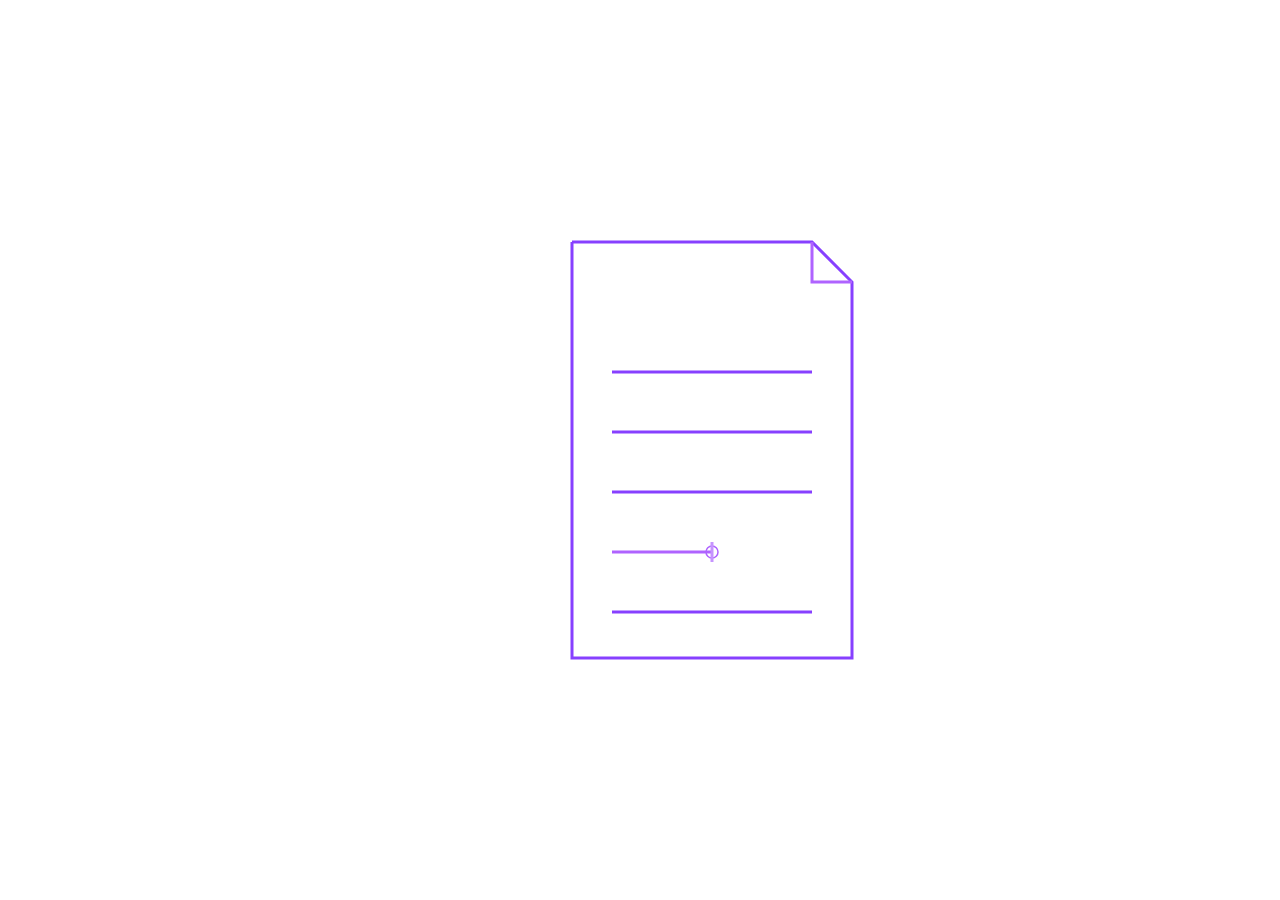
<file: src/imports/01_File.html>
<!DOCTYPE html>
<html lang="en">
<head>
<meta charset="UTF-8"/>
<title>Saratoga – Filling Icon Animated</title>
<script src="https://mcp.figma.com/mcp/html-to-design/capture.js" async></script>
<style>
  *{box-sizing:border-box;margin:0;padding:0;}
  html,body{
    width:1440px; height:900px;
    background:transparent;
    display:flex; align-items:center; justify-content:center;
    overflow:hidden;
  }

  /*
    LOOP — 7s total cycle
    0–5%    invisible reset
    5–17%   staggered entry (doc draws in, then lines type in)
    17–78%  hold (cursor blinks)
    78–95%  fade out
    95–100% invisible reset
  */

  @keyframes reveal{
    0%  {opacity:0;} 5%  {opacity:0;}
    17% {opacity:1;} 78% {opacity:1;}
    95% {opacity:0;} 100%{opacity:0;}
  }

  /* document outline draw-in: perimeter ≈ 1440 */
  @keyframes docDraw{
    0%  {opacity:0; stroke-dashoffset:1445;}
    5%  {opacity:0; stroke-dashoffset:1445;}
    17% {opacity:1; stroke-dashoffset:0;}
    78% {opacity:1; stroke-dashoffset:0;}
    95% {opacity:0; stroke-dashoffset:0;}
    100%{opacity:0; stroke-dashoffset:1445;}
  }

  /* fold draw-in: length ≈ 95 */
  @keyframes foldDraw{
    0%  {opacity:0; stroke-dashoffset:100;}
    5%  {opacity:0; stroke-dashoffset:100;}
    17% {opacity:1; stroke-dashoffset:0;}
    78% {opacity:1; stroke-dashoffset:0;}
    95% {opacity:0; stroke-dashoffset:0;}
    100%{opacity:0; stroke-dashoffset:100;}
  }

  /* full line draw-in: length = 200 */
  @keyframes lineDraw{
    0%  {opacity:0; stroke-dashoffset:205;}
    5%  {opacity:0; stroke-dashoffset:205;}
    17% {opacity:1; stroke-dashoffset:0;}
    78% {opacity:1; stroke-dashoffset:0;}
    95% {opacity:0; stroke-dashoffset:0;}
    100%{opacity:0; stroke-dashoffset:205;}
  }

  /* partial line draw-in: length = 100 */
  @keyframes partialDraw{
    0%  {opacity:0; stroke-dashoffset:105;}
    5%  {opacity:0; stroke-dashoffset:105;}
    17% {opacity:1; stroke-dashoffset:0;}
    78% {opacity:1; stroke-dashoffset:0;}
    95% {opacity:0; stroke-dashoffset:0;}
    100%{opacity:0; stroke-dashoffset:105;}
  }

  /* cursor blink — same dotBlink feel as reference */
  @keyframes cursorBlink{
    0%,100%{opacity:1;   transform:scaleY(1);}
    50%    {opacity:.12; transform:scaleY(.2);}
  }

  /* cursor ripple — radiates from cursor tip during hold */
  @keyframes ripple{
    0%  {transform:scale(1);   opacity:.6;}
    100%{transform:scale(3.4); opacity:0;}
  }

  /* doc glow during hold */
  @keyframes docGlow{
    0%  {stroke-opacity:1;}  20%{stroke-opacity:.8;}
    47% {stroke-opacity:.97;} 61%{stroke-opacity:.78;}
    80% {stroke-opacity:.9;} 100%{stroke-opacity:1;}
  }

  /* ── assignments ── */

  .doc-outline{
    stroke-dasharray:1445;
    animation: docDraw 7s linear 0s infinite, docGlow 4s ease-in-out 2.5s infinite;
  }
  .fold{
    stroke-dasharray:100;
    animation: foldDraw 7s linear 0.18s infinite;
  }

  .line-1{ stroke-dasharray:205; animation: lineDraw 7s linear 0.42s infinite; }
  .line-2{ stroke-dasharray:205; animation: lineDraw 7s linear 0.62s infinite; }
  .line-3{ stroke-dasharray:205; animation: lineDraw 7s linear 0.82s infinite; }

  .partial{
    stroke-dasharray:105;
    animation: partialDraw 7s linear 1.02s infinite;
  }
  .line-4{ stroke-dasharray:205; animation: lineDraw 7s linear 1.22s infinite; }

  /* cursor: appears then blinks */
  .g-cursor { animation: reveal 7s linear 1.42s infinite; }
  .cursor{
    transform-box:fill-box; transform-origin:center;
    animation: cursorBlink 0.7s ease-in-out 2.2s infinite;
  }

  /* ripple at cursor tip */
  .rip{
    transform-box:fill-box; transform-origin:center;
    animation: reveal 7s linear 1.42s infinite, ripple 2.2s ease-out 2.4s infinite;
  }
</style>
</head>
<body>
<!--
  Geometry (viewBox 0 0 380 460), matching icon proportions:
  Document : M42,22 L282,22 L322,62 L322,438 L42,438 Z  (perimeter≈1440)
  Fold     : M282,22 L282,62 L322,62                     (~95px)
  Lines 1–3: x1=82 x2=282  y=152, 212, 272              (200px each)
  Partial  : x1=82 x2=182  y=332                         (100px)
  Cursor   : x1=x2=182     y1=322 y2=342                 (20px)
  Line 4   : x1=82 x2=282  y=392  (equidistant, same stroke)
-->
<svg width="380" height="460" viewBox="0 0 380 460" fill="none">

  <!-- dim reference shapes (always on, spatial anchors) -->
  <path d="M42,22 L282,22 L322,62 L322,438 L42,438 Z"
        stroke="#8740FF" stroke-width=".6" stroke-opacity=".15" fill="none"/>
  <line x1="82" y1="152" x2="282" y2="152" stroke="#8740FF" stroke-width=".6" stroke-opacity=".15"/>
  <line x1="82" y1="212" x2="282" y2="212" stroke="#8740FF" stroke-width=".6" stroke-opacity=".15"/>
  <line x1="82" y1="272" x2="282" y2="272" stroke="#8740FF" stroke-width=".6" stroke-opacity=".15"/>
  <line x1="82" y1="332" x2="182" y2="332" stroke="#8740FF" stroke-width=".6" stroke-opacity=".15"/>
  <line x1="82" y1="392" x2="282" y2="392" stroke="#8740FF" stroke-width=".6" stroke-opacity=".15"/>

  <!-- document outline draws in -->
  <path class="doc-outline"
        d="M42,22 L282,22 L322,62 L322,438 L42,438 Z"
        stroke="#8740FF" stroke-width="3" fill="none"/>

  <!-- fold corner -->
  <path class="fold"
        d="M282,22 L282,62 L322,62"
        stroke="#AF63FF" stroke-width="3" fill="none"/>

  <!-- filled lines type in, staggered -->
  <line class="line-1" x1="82" y1="152" x2="282" y2="152"
        stroke="#8740FF" stroke-width="3"/>
  <line class="line-2" x1="82" y1="212" x2="282" y2="212"
        stroke="#8740FF" stroke-width="3"/>
  <line class="line-3" x1="82" y1="272" x2="282" y2="272"
        stroke="#8740FF" stroke-width="3"/>

  <!-- partial line being typed -->
  <line class="partial" x1="82" y1="332" x2="182" y2="332"
        stroke="#AF63FF" stroke-width="3"/>

  <!-- cursor + ripple at tip -->
  <g class="g-cursor">
    <circle class="rip" cx="182" cy="332" r="6"
            stroke="#AF63FF" stroke-width="1.5" fill="none"/>
    <line class="cursor" x1="182" y1="322" x2="182" y2="342"
          stroke="#C694FE" stroke-width="3"/>
  </g>

  <!-- bottom line — equidistant, same stroke -->
  <line class="line-4" x1="82" y1="392" x2="282" y2="392"
        stroke="#8740FF" stroke-width="3"/>

</svg>
</body>
</html>
</file>
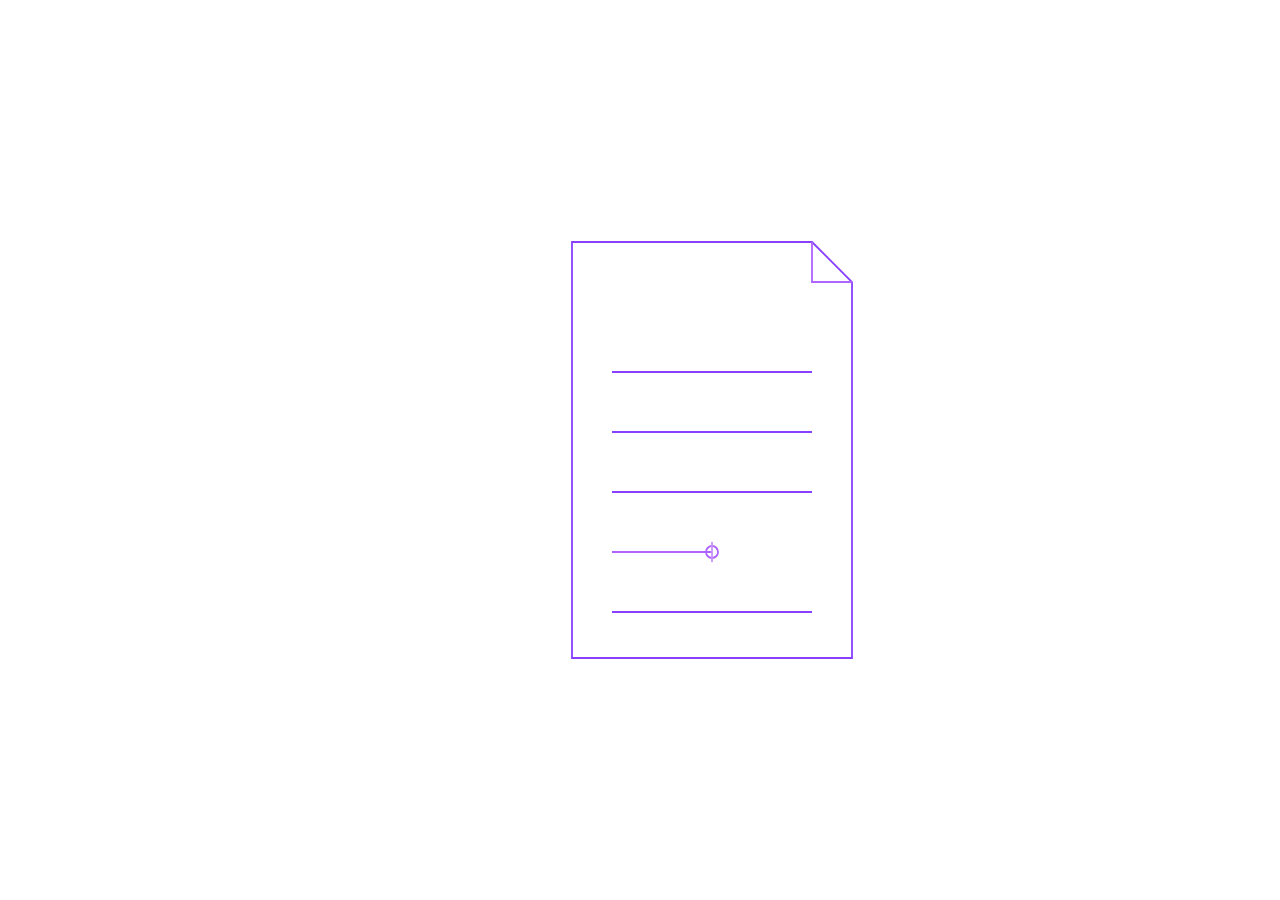
<file: src/imports/01_File_V2.html>
<!DOCTYPE html>
<html lang="en">
<head>
<meta charset="UTF-8"/>
<title>Saratoga – Filling Icon Animated</title>
<script src="https://mcp.figma.com/mcp/html-to-design/capture.js" async></script>
<style>
  *{box-sizing:border-box;margin:0;padding:0;}
  html,body{
    width:1440px; height:900px;
    background:transparent;
    display:flex; align-items:center; justify-content:center;
    overflow:hidden;
  }

  /*
    LOOP — 7s total cycle
    0–5%    invisible reset
    5–17%   staggered entry (doc draws in, then lines type in)
    17–78%  hold (cursor blinks)
    78–95%  fade out
    95–100% invisible reset
  */

  @keyframes reveal{
    0%  {opacity:0;} 5%  {opacity:0;}
    17% {opacity:1;} 78% {opacity:1;}
    95% {opacity:0;} 100%{opacity:0;}
  }

  /*
    Document outline: path starts at mid-bottom (182,438) so ALL corners
    (TL, fold, TR, BR, BL) are interior miter joins — never open.
    Perimeter ≈ 1369, +6 overshoot = 1375
  */
  @keyframes docDraw{
    0%  {opacity:0; stroke-dashoffset:1375;}
    5%  {opacity:0; stroke-dashoffset:1375;}
    17% {opacity:1; stroke-dashoffset:0;}
    78% {opacity:1; stroke-dashoffset:0;}
    95% {opacity:0; stroke-dashoffset:0;}
    100%{opacity:0; stroke-dashoffset:1375;}
  }

  /* fold draw-in: length ≈ 97 */
  @keyframes foldDraw{
    0%  {opacity:0; stroke-dashoffset:100;}
    5%  {opacity:0; stroke-dashoffset:100;}
    17% {opacity:1; stroke-dashoffset:0;}
    78% {opacity:1; stroke-dashoffset:0;}
    95% {opacity:0; stroke-dashoffset:0;}
    100%{opacity:0; stroke-dashoffset:100;}
  }

  /* full line draw-in: length = 200 */
  @keyframes lineDraw{
    0%  {opacity:0; stroke-dashoffset:205;}
    5%  {opacity:0; stroke-dashoffset:205;}
    17% {opacity:1; stroke-dashoffset:0;}
    78% {opacity:1; stroke-dashoffset:0;}
    95% {opacity:0; stroke-dashoffset:0;}
    100%{opacity:0; stroke-dashoffset:205;}
  }

  /* partial line draw-in: length = 100 */
  @keyframes partialDraw{
    0%  {opacity:0; stroke-dashoffset:105;}
    5%  {opacity:0; stroke-dashoffset:105;}
    17% {opacity:1; stroke-dashoffset:0;}
    78% {opacity:1; stroke-dashoffset:0;}
    95% {opacity:0; stroke-dashoffset:0;}
    100%{opacity:0; stroke-dashoffset:105;}
  }

  /* cursor blink */
  @keyframes cursorBlink{
    0%,100%{opacity:1;   transform:scaleY(1);}
    50%    {opacity:.12; transform:scaleY(.2);}
  }

  /* cursor ripple */
  @keyframes ripple{
    0%  {transform:scale(1);   opacity:.6;}
    100%{transform:scale(3.4); opacity:0;}
  }

  /* doc glow during hold */
  @keyframes docGlow{
    0%  {stroke-opacity:1;}  20%{stroke-opacity:.8;}
    47% {stroke-opacity:.97;} 61%{stroke-opacity:.78;}
    80% {stroke-opacity:.9;} 100%{stroke-opacity:1;}
  }

  /* ── assignments ── */

  .doc-outline{
    stroke-dasharray:1375;
    animation: docDraw 7s linear 0s infinite, docGlow 4s ease-in-out 2.5s infinite;
  }
  .fold{
    stroke-dasharray:100;
    animation: foldDraw 7s linear 0.18s infinite;
  }

  .line-1{ stroke-dasharray:205; animation: lineDraw 7s linear 0.42s infinite; }
  .line-2{ stroke-dasharray:205; animation: lineDraw 7s linear 0.62s infinite; }
  .line-3{ stroke-dasharray:205; animation: lineDraw 7s linear 0.82s infinite; }

  .partial{
    stroke-dasharray:105;
    animation: partialDraw 7s linear 1.02s infinite;
  }
  .line-4{ stroke-dasharray:205; animation: lineDraw 7s linear 1.22s infinite; }

  /* cursor: appears then blinks */
  .g-cursor { animation: reveal 7s linear 1.42s infinite; }
  .cursor{
    transform-box:fill-box; transform-origin:center;
    animation: cursorBlink 0.7s ease-in-out 2.2s infinite;
  }

  /* ripple at cursor tip */
  .rip{
    transform-box:fill-box; transform-origin:center;
    animation: reveal 7s linear 1.42s infinite, ripple 2.2s ease-out 2.4s infinite;
  }
</style>
</head>
<body>
<!--
  Geometry (viewBox 0 0 380 460):
  Document : starts at mid-bottom (182,438), goes left→up→across top→fold→down→back
             M182,438 L42,438 L42,22 L282,22 L322,62 L322,438 Z  (perimeter≈1369)
  Fold     : M282,22 L282,62 L322,62
  Lines 1–3: x1=82 x2=282  y=152, 212, 272
  Partial  : x1=82 x2=182  y=332
  Cursor   : x=182, y1=322 y2=342
  Line 4   : x1=82 x2=282  y=392
-->
<svg width="380" height="460" viewBox="0 0 380 460" fill="none">

  <!-- dim reference shapes (always on, spatial anchors) -->
  <path d="M42,22 L282,22 L322,62 L322,438 L42,438 Z"
        stroke="#8740FF" stroke-width=".6" stroke-opacity=".15" fill="none"/>
  <line x1="82" y1="152" x2="282" y2="152" stroke="#8740FF" stroke-width=".6" stroke-opacity=".15"/>
  <line x1="82" y1="212" x2="282" y2="212" stroke="#8740FF" stroke-width=".6" stroke-opacity=".15"/>
  <line x1="82" y1="272" x2="282" y2="272" stroke="#8740FF" stroke-width=".6" stroke-opacity=".15"/>
  <line x1="82" y1="332" x2="182" y2="332" stroke="#8740FF" stroke-width=".6" stroke-opacity=".15"/>
  <line x1="82" y1="392" x2="282" y2="392" stroke="#8740FF" stroke-width=".6" stroke-opacity=".15"/>

  <!-- document outline: starts mid-bottom so all corners are interior -->
  <path class="doc-outline"
        d="M182,438 L42,438 L42,22 L282,22 L322,62 L322,438 Z"
        stroke="#8740FF" stroke-width="1.8" fill="none"/>

  <!-- fold corner -->
  <path class="fold"
        d="M282,22 L282,62 L322,62"
        stroke="#AF63FF" stroke-width="1.8" fill="none"/>

  <!-- filled lines type in, staggered -->
  <line class="line-1" x1="82" y1="152" x2="282" y2="152"
        stroke="#8740FF" stroke-width="1.8"/>
  <line class="line-2" x1="82" y1="212" x2="282" y2="212"
        stroke="#8740FF" stroke-width="1.8"/>
  <line class="line-3" x1="82" y1="272" x2="282" y2="272"
        stroke="#8740FF" stroke-width="1.8"/>

  <!-- partial line being typed -->
  <line class="partial" x1="82" y1="332" x2="182" y2="332"
        stroke="#AF63FF" stroke-width="1.8"/>

  <!-- cursor + ripple at tip -->
  <g class="g-cursor">
    <circle class="rip" cx="182" cy="332" r="6"
            stroke="#AF63FF" stroke-width="1.8" fill="none"/>
    <line class="cursor" x1="182" y1="322" x2="182" y2="342"
          stroke="#C694FE" stroke-width="1.8"/>
  </g>

  <!-- bottom line — equidistant, same stroke -->
  <line class="line-4" x1="82" y1="392" x2="282" y2="392"
        stroke="#8740FF" stroke-width="1.8"/>

</svg>
</body>
</html>
</file>
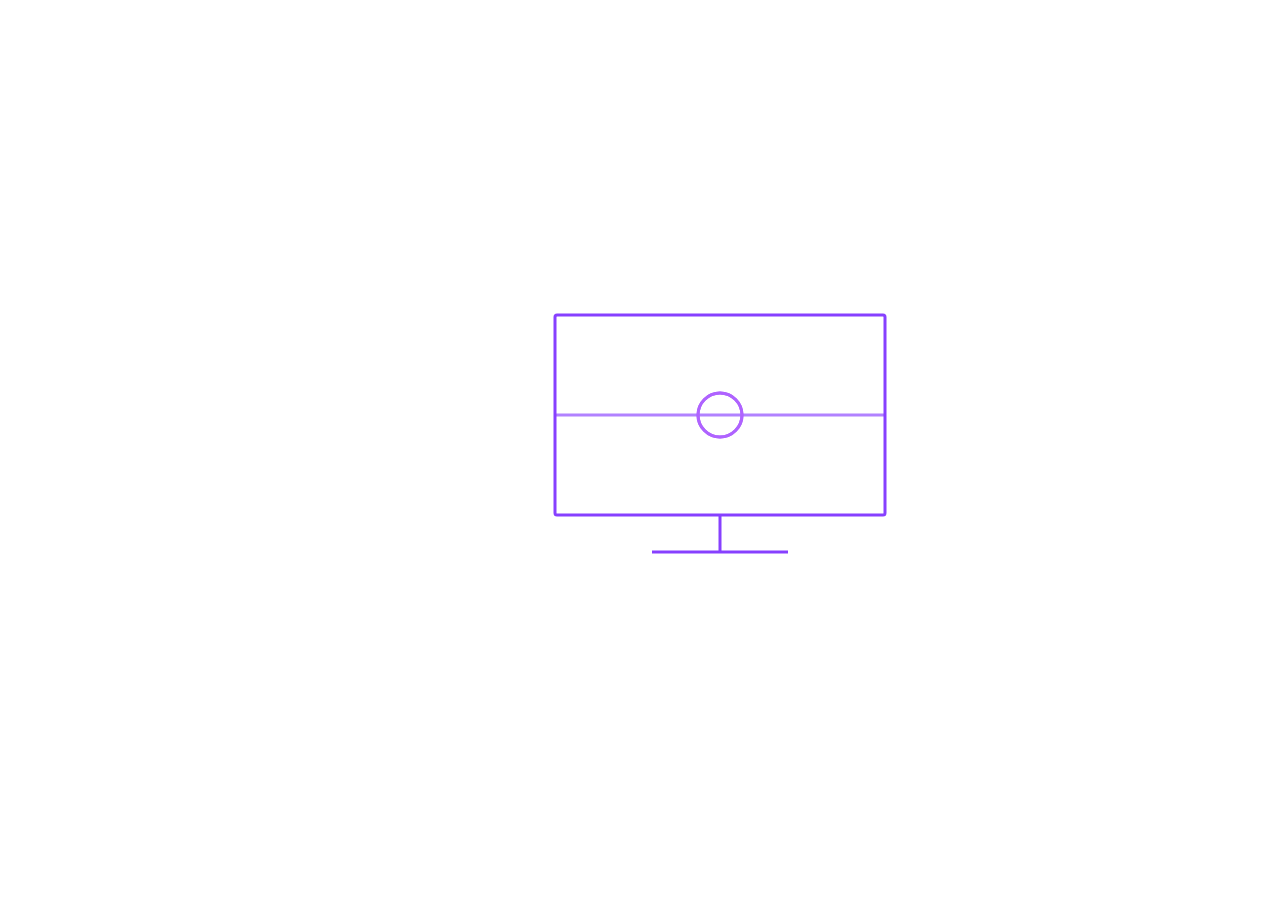
<file: src/imports/02_Monitor.html>
<!DOCTYPE html>
<html lang="en">
<head>
<meta charset="UTF-8"/>
<title>Saratoga – Monitor Icon Animated</title>
<script src="https://mcp.figma.com/mcp/html-to-design/capture.js" async></script>
<style>
  *{box-sizing:border-box;margin:0;padding:0;}
  html,body{
    width:1440px; height:900px;
    background:transparent;
    display:flex; align-items:center; justify-content:center;
    overflow:hidden;
  }

  /*
    MONITORING STORY (7s loop):
    1. Screen outline draws in
    2. Neck + base draw in
    3. Scan line reveals, begins sweeping top → bottom → top
    4. Focus circle pulses on the scan line
    5. Bright dot races left→right along the scan line
    6. Screen glows subtly — it's always watching
    7. Fade → loop
  */

  @keyframes reveal{
    0%,5%   {opacity:0;}
    17%     {opacity:1;}
    78%     {opacity:1;}
    95%,100%{opacity:0;}
  }
  /* screen perimeter: 2*(330+200)=1060 */
  @keyframes screenDraw{
    0%,5%   {opacity:0; stroke-dashoffset:1065;}
    17%     {opacity:1; stroke-dashoffset:0;}
    78%     {opacity:1; stroke-dashoffset:0;}
    95%,100%{opacity:0; stroke-dashoffset:0;}
  }
  @keyframes neckDraw{
    0%,5%   {opacity:0; stroke-dashoffset:42;}
    17%     {opacity:1; stroke-dashoffset:0;}
    78%     {opacity:1; stroke-dashoffset:0;}
    95%,100%{opacity:0; stroke-dashoffset:0;}
  }
  @keyframes baseDraw{
    0%,5%   {opacity:0; stroke-dashoffset:140;}
    17%     {opacity:1; stroke-dashoffset:0;}
    78%     {opacity:1; stroke-dashoffset:0;}
    95%,100%{opacity:0; stroke-dashoffset:0;}
  }
  /* scan line sweeps top→bottom→top: ±70px from centre */
  @keyframes scanSweep{
    0%   { transform: translateY(-70px); }
    50%  { transform: translateY(70px);  }
    100% { transform: translateY(-70px); }
  }
  /* bright dot races across scan line left→right */
  @keyframes dotRace{
    0%   { transform: translateX(0);     opacity:1; }
    85%  { transform: translateX(330px); opacity:1; }
    100% { transform: translateX(330px); opacity:0; }
  }
  /* focus circle heartbeat pulse */
  @keyframes focusPulse{
    0%,100%{ transform:scale(1);    opacity:1;   }
    50%    { transform:scale(1.22); opacity:0.72; }
  }
  /* expanding ripple ring from focus */
  @keyframes ripple{
    0%  { transform:scale(1);   opacity:0.5; }
    100%{ transform:scale(2.6); opacity:0;   }
  }
  /* screen glow — it's always watching */
  @keyframes screenGlow{
    0%  {stroke-opacity:1;}   20%{stroke-opacity:.76;}
    47% {stroke-opacity:.96;} 63%{stroke-opacity:.7;}
    82% {stroke-opacity:.9;}  100%{stroke-opacity:1;}
  }

  /* ── assignments ── */

  .screen{
    stroke-dasharray:1065;
    animation: screenDraw 7s linear 0s infinite,
               screenGlow 3s ease-in-out 2.2s infinite;
  }
  .neck{
    stroke-dasharray:42;
    animation: neckDraw 7s linear 0.22s infinite;
  }
  .base{
    stroke-dasharray:140;
    animation: baseDraw 7s linear 0.38s infinite;
  }
  /* opacity reveal for entire scan group */
  .g-scan-reveal{
    animation: reveal 7s linear 0.58s infinite;
  }
  /* continuous vertical sweep inside reveal */
  .g-scan-move{
    animation: scanSweep 2.6s ease-in-out 1s infinite;
  }
  /* focus circle */
  .focus-circle{
    transform-box:fill-box; transform-origin:center;
    animation: focusPulse 2.6s ease-in-out 1s infinite;
  }
  /* ripple ring */
  .ripple{
    transform-box:fill-box; transform-origin:center;
    animation: ripple 2.6s ease-out 1.2s infinite;
  }
</style>
</head>
<body>
<!--
  Geometry (viewBox 0 0 360 300):
  Screen : rect x=15 y=15 w=330 h=200  (perimeter=1060)
  Neck   : M180,215 → M180,252         (37px)
  Base   : M112,252 → M248,252         (136px)
  Scan   : line across screen at y=115 (centre), sweeps ±70px
  Focus  : cx=180 cy=115 r=22
-->
<svg width="360" height="300" viewBox="0 0 360 300" fill="none">

  <!-- screen outline -->
  <rect class="screen"
        x="15" y="15" width="330" height="200" rx="2"
        stroke="#8740FF" stroke-width="3" fill="none"/>

  <!-- neck -->
  <line class="neck"
        x1="180" y1="215" x2="180" y2="252"
        stroke="#8740FF" stroke-width="3"/>

  <!-- base -->
  <line class="base"
        x1="112" y1="252" x2="248" y2="252"
        stroke="#8740FF" stroke-width="3"/>

  <!-- scan group: fades in, then sweeps vertically -->
  <g class="g-scan-reveal">
    <g class="g-scan-move">

      <!-- scan line -->
      <line x1="15" y1="115" x2="345" y2="115"
            stroke="#8740FF" stroke-width="3" stroke-opacity=".65"/>

      <!-- ripple ring expands from focus -->
      <circle class="ripple"
              cx="180" cy="115" r="22"
              stroke="#AF63FF" stroke-width="3" fill="none"/>

      <!-- focus circle -->
      <circle class="focus-circle"
              cx="180" cy="115" r="22"
              stroke="#AF63FF" stroke-width="3" fill="none"/>


    </g>
  </g>

</svg>
</body>
</html>
</file>
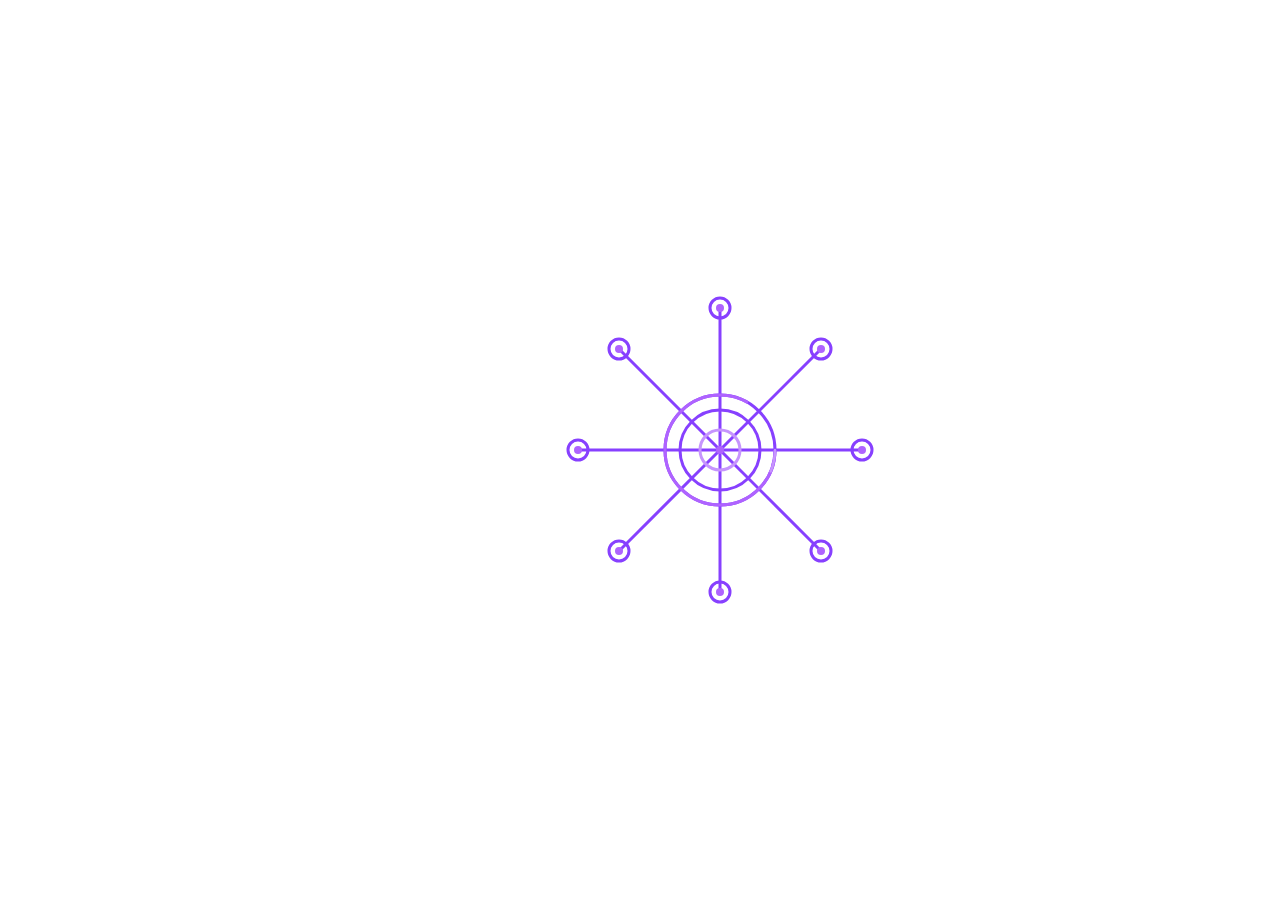
<file: src/imports/03_Unify.html>
<!DOCTYPE html>
<html lang="en">
<head>
<meta charset="UTF-8"/>
<title>Saratoga – Unify Icon Animated</title>
<script src="https://mcp.figma.com/mcp/html-to-design/capture.js" async></script>
<style>
  *{box-sizing:border-box;margin:0;padding:0;}
  html,body{
    width:1440px; height:900px;
    background:transparent;
    display:flex; align-items:center; justify-content:center;
    overflow:hidden;
  }

  /*
    UNIFY STORY (7s loop):
    1. 8 nodes appear at the perimeter — separate, unconnected
    2. Spokes draw inward node→center — converging toward one point
    3. Hub rings assemble — the unified core forms
    4. Orbital arc + scan tick — it's alive, always connected
    5. Nodes pulse in sync — one unified heartbeat
    6. Fade → loop
  */

  @keyframes reveal{
    0%  {opacity:0;} 5%  {opacity:0;}
    17% {opacity:1;} 78% {opacity:1;}
    95% {opacity:0;} 100%{opacity:0;}
  }

  /* spoke draws from node→center (line defined node→center so dashoffset draws inward) */
  @keyframes spokeDraw{
    0%  {opacity:0; stroke-dashoffset:145;}
    5%  {opacity:0; stroke-dashoffset:145;}
    17% {opacity:1; stroke-dashoffset:0;}
    78% {opacity:1; stroke-dashoffset:0;}
    95% {opacity:0; stroke-dashoffset:0;}
    100%{opacity:0; stroke-dashoffset:145;}
  }

  /* hub outer ring: C≈345 */
  @keyframes hubOuterDraw{
    0%  {opacity:0; stroke-dashoffset:350;}
    5%  {opacity:0; stroke-dashoffset:350;}
    17% {opacity:1; stroke-dashoffset:0;}
    78% {opacity:1; stroke-dashoffset:0;}
    95% {opacity:0; stroke-dashoffset:0;}
    100%{opacity:0; stroke-dashoffset:350;}
  }
  /* hub middle ring: C≈251 */
  @keyframes hubMidDraw{
    0%  {opacity:0; stroke-dashoffset:255;}
    5%  {opacity:0; stroke-dashoffset:255;}
    17% {opacity:1; stroke-dashoffset:0;}
    78% {opacity:1; stroke-dashoffset:0;}
    95% {opacity:0; stroke-dashoffset:0;}
    100%{opacity:0; stroke-dashoffset:255;}
  }
  /* hub inner ring: C≈126 */
  @keyframes hubInnerDraw{
    0%  {opacity:0; stroke-dashoffset:130;}
    5%  {opacity:0; stroke-dashoffset:130;}
    17% {opacity:1; stroke-dashoffset:0;}
    78% {opacity:1; stroke-dashoffset:0;}
    95% {opacity:0; stroke-dashoffset:0;}
    100%{opacity:0; stroke-dashoffset:130;}
  }

  @keyframes dotBlink{
    0%,100%{opacity:1;   transform:scale(1);}
    50%    {opacity:.12; transform:scale(.2);}
  }
  @keyframes ripple{
    0%  {transform:scale(1);   opacity:.6;}
    100%{transform:scale(3.4); opacity:0;}
  }
  @keyframes orbital        { to{transform:rotate(360deg);} }
  @keyframes counterOrbital { to{transform:rotate(-360deg);} }
  @keyframes scanTick       { to{stroke-dashoffset:-350;} }
  @keyframes hubGlow{
    0%  {stroke-opacity:1;}  20%{stroke-opacity:.8;}
    47% {stroke-opacity:.97;} 61%{stroke-opacity:.78;}
    80% {stroke-opacity:.9;} 100%{stroke-opacity:1;}
  }

  /* ── assignments ── */

  /* nodes appear first — they exist separately */
  .g-node-1 { animation: reveal 7s linear 0.15s infinite; }
  .g-node-2 { animation: reveal 7s linear 0.22s infinite; }
  .g-node-3 { animation: reveal 7s linear 0.29s infinite; }
  .g-node-4 { animation: reveal 7s linear 0.36s infinite; }
  .g-node-5 { animation: reveal 7s linear 0.43s infinite; }
  .g-node-6 { animation: reveal 7s linear 0.50s infinite; }
  .g-node-7 { animation: reveal 7s linear 0.57s infinite; }
  .g-node-8 { animation: reveal 7s linear 0.64s infinite; }

  /* node dots blink in sync — one heartbeat */
  .dot  { transform-box:fill-box; transform-origin:center; }
  .dot-1{ animation: dotBlink 2.2s ease-in-out 2.4s  infinite; }
  .dot-2{ animation: dotBlink 2.2s ease-in-out 2.4s  infinite; }
  .dot-3{ animation: dotBlink 2.2s ease-in-out 2.4s  infinite; }
  .dot-4{ animation: dotBlink 2.2s ease-in-out 2.4s  infinite; }
  .dot-5{ animation: dotBlink 2.2s ease-in-out 2.4s  infinite; }
  .dot-6{ animation: dotBlink 2.2s ease-in-out 2.4s  infinite; }
  .dot-7{ animation: dotBlink 2.2s ease-in-out 2.4s  infinite; }
  .dot-8{ animation: dotBlink 2.2s ease-in-out 2.4s  infinite; }

  /* node ripples */
  .rip  { transform-box:fill-box; transform-origin:center; }
  .rip-1{ animation: ripple 2.2s ease-out 2.4s  infinite; }
  .rip-2{ animation: ripple 2.2s ease-out 2.67s infinite; }
  .rip-3{ animation: ripple 2.2s ease-out 2.94s infinite; }
  .rip-4{ animation: ripple 2.2s ease-out 3.21s infinite; }
  .rip-5{ animation: ripple 2.2s ease-out 3.48s infinite; }
  .rip-6{ animation: ripple 2.2s ease-out 3.75s infinite; }
  .rip-7{ animation: ripple 2.2s ease-out 4.02s infinite; }
  .rip-8{ animation: ripple 2.2s ease-out 4.29s infinite; }

  /* spokes draw inward after nodes */
  .spoke-1{stroke-dasharray:145; animation: spokeDraw 7s linear 0.38s infinite;}
  .spoke-2{stroke-dasharray:145; animation: spokeDraw 7s linear 0.47s infinite;}
  .spoke-3{stroke-dasharray:145; animation: spokeDraw 7s linear 0.56s infinite;}
  .spoke-4{stroke-dasharray:145; animation: spokeDraw 7s linear 0.65s infinite;}
  .spoke-5{stroke-dasharray:145; animation: spokeDraw 7s linear 0.74s infinite;}
  .spoke-6{stroke-dasharray:145; animation: spokeDraw 7s linear 0.83s infinite;}
  .spoke-7{stroke-dasharray:145; animation: spokeDraw 7s linear 0.92s infinite;}
  .spoke-8{stroke-dasharray:145; animation: spokeDraw 7s linear 1.01s infinite;}

  /* hub assembles last — the unified core */
  .r-hub-outer{
    stroke-dasharray:350;
    animation: hubOuterDraw 7s linear 1.10s infinite, hubGlow 4s ease-in-out 2.5s infinite;
  }
  .r-hub-mid{
    stroke-dasharray:255;
    animation: hubMidDraw 7s linear 1.20s infinite;
  }
  .w-inner { transform-origin:200px 200px; animation: counterOrbital 20s linear 0s infinite; }
  .r-inner {
    stroke-dasharray:130;
    animation: hubInnerDraw 7s linear 1.30s infinite;
  }

  /* orbital arc on outer hub ring */
  .w-arc { transform-origin:200px 200px; animation: orbital 12s linear 0s infinite; }
  .r-arc { animation: reveal 7s linear 1.40s infinite; }

  /* scan tick lapping outer ring */
  .w-scan { transform-origin:200px 200px; animation: scanTick 1.8s linear 0s infinite; }
  .r-scan { animation: reveal 7s linear 1.48s infinite; stroke-dasharray:22 328; }

  /* center dot */
  .center-dot { animation: reveal 7s linear 1.30s infinite; }
</style>
</head>
<body>
<!--
  Geometry (viewBox 0 0 400 400), center (200,200):
  Hub outer : r=55   (C≈345)
  Hub mid   : r=40   (C≈251)
  Hub inner : r=20   (C≈126)
  Spoke len : 142px  (node at r=142 from center)
  Nodes at  : E(342,200) SE(301,301) S(200,342) SW(99,301)
              W(58,200) NW(99,99) N(200,58) NE(301,99)
  Lines defined node→center so dashoffset draws inward
-->
<svg width="400" height="400" viewBox="0 0 400 400" fill="none">

  <!-- dim reference rings (always on) -->
  <circle cx="200" cy="200" r="55" stroke="#8740FF" stroke-width=".6" stroke-opacity=".15" fill="none"/>
  <circle cx="200" cy="200" r="40" stroke="#8740FF" stroke-width=".6" stroke-opacity=".15" fill="none"/>
  <circle cx="200" cy="200" r="20" stroke="#8740FF" stroke-width=".6" stroke-opacity=".15" fill="none"/>

  <!-- 8 spokes: defined node→center so they draw inward -->
  <line class="spoke-1" x1="342" y1="200" x2="200" y2="200" stroke="#8740FF" stroke-width="3"/><!-- E  -->
  <line class="spoke-2" x1="301" y1="301" x2="200" y2="200" stroke="#8740FF" stroke-width="3"/><!-- SE -->
  <line class="spoke-3" x1="200" y1="342" x2="200" y2="200" stroke="#8740FF" stroke-width="3"/><!-- S  -->
  <line class="spoke-4" x1="99"  y1="301" x2="200" y2="200" stroke="#8740FF" stroke-width="3"/><!-- SW -->
  <line class="spoke-5" x1="58"  y1="200" x2="200" y2="200" stroke="#8740FF" stroke-width="3"/><!-- W  -->
  <line class="spoke-6" x1="99"  y1="99"  x2="200" y2="200" stroke="#8740FF" stroke-width="3"/><!-- NW -->
  <line class="spoke-7" x1="200" y1="58"  x2="200" y2="200" stroke="#8740FF" stroke-width="3"/><!-- N  -->
  <line class="spoke-8" x1="301" y1="99"  x2="200" y2="200" stroke="#8740FF" stroke-width="3"/><!-- NE -->

  <!-- hub outer ring -->
  <circle class="r-hub-outer" cx="200" cy="200" r="55"
          stroke="#8740FF" stroke-width="3" fill="none"/>

  <!-- C-arc 300° orbiting -->
  <g class="w-arc">
    <circle class="r-arc" cx="200" cy="200" r="55"
            stroke="#AF63FF" stroke-width="3" fill="none"
            stroke-dasharray="288 57"/>
  </g>

  <!-- scan tick -->
  <g class="w-scan">
    <circle class="r-scan" cx="200" cy="200" r="55"
            stroke="#C694FE" stroke-width="2.5" fill="none"
            stroke-linecap="round"/>
  </g>

  <!-- hub middle ring -->
  <circle class="r-hub-mid" cx="200" cy="200" r="40"
          stroke="#8740FF" stroke-width="3" fill="none"/>

  <!-- hub inner ring — counter-spin -->
  <g class="w-inner">
    <circle class="r-inner" cx="200" cy="200" r="20"
            stroke="#C694FE" stroke-width="3" fill="none"/>
  </g>

  <!-- center dot -->
  <circle class="center-dot" cx="200" cy="200" r="4" fill="#AF63FF"/>

  <!-- 8 nodes: ring + ripple + dot -->
  <!-- E (342,200) -->
  <g class="g-node-1">
    <circle class="rip rip-1" cx="342" cy="200" r="10" stroke="#8740FF" stroke-width="1.5" fill="none"/>
    <circle cx="342" cy="200" r="10" stroke="#8740FF" stroke-width="3" fill="none"/>
    <circle class="dot dot-1" cx="342" cy="200" r="4" fill="#AF63FF"/>
  </g>
  <!-- SE (301,301) -->
  <g class="g-node-2">
    <circle class="rip rip-2" cx="301" cy="301" r="10" stroke="#8740FF" stroke-width="1.5" fill="none"/>
    <circle cx="301" cy="301" r="10" stroke="#8740FF" stroke-width="3" fill="none"/>
    <circle class="dot dot-2" cx="301" cy="301" r="4" fill="#AF63FF"/>
  </g>
  <!-- S (200,342) -->
  <g class="g-node-3">
    <circle class="rip rip-3" cx="200" cy="342" r="10" stroke="#8740FF" stroke-width="1.5" fill="none"/>
    <circle cx="200" cy="342" r="10" stroke="#8740FF" stroke-width="3" fill="none"/>
    <circle class="dot dot-3" cx="200" cy="342" r="4" fill="#AF63FF"/>
  </g>
  <!-- SW (99,301) -->
  <g class="g-node-4">
    <circle class="rip rip-4" cx="99" cy="301" r="10" stroke="#8740FF" stroke-width="1.5" fill="none"/>
    <circle cx="99" cy="301" r="10" stroke="#8740FF" stroke-width="3" fill="none"/>
    <circle class="dot dot-4" cx="99" cy="301" r="4" fill="#AF63FF"/>
  </g>
  <!-- W (58,200) -->
  <g class="g-node-5">
    <circle class="rip rip-5" cx="58" cy="200" r="10" stroke="#8740FF" stroke-width="1.5" fill="none"/>
    <circle cx="58" cy="200" r="10" stroke="#8740FF" stroke-width="3" fill="none"/>
    <circle class="dot dot-5" cx="58" cy="200" r="4" fill="#AF63FF"/>
  </g>
  <!-- NW (99,99) -->
  <g class="g-node-6">
    <circle class="rip rip-6" cx="99" cy="99" r="10" stroke="#8740FF" stroke-width="1.5" fill="none"/>
    <circle cx="99" cy="99" r="10" stroke="#8740FF" stroke-width="3" fill="none"/>
    <circle class="dot dot-6" cx="99" cy="99" r="4" fill="#AF63FF"/>
  </g>
  <!-- N (200,58) -->
  <g class="g-node-7">
    <circle class="rip rip-7" cx="200" cy="58" r="10" stroke="#8740FF" stroke-width="1.5" fill="none"/>
    <circle cx="200" cy="58" r="10" stroke="#8740FF" stroke-width="3" fill="none"/>
    <circle class="dot dot-7" cx="200" cy="58" r="4" fill="#AF63FF"/>
  </g>
  <!-- NE (301,99) -->
  <g class="g-node-8">
    <circle class="rip rip-8" cx="301" cy="99" r="10" stroke="#8740FF" stroke-width="1.5" fill="none"/>
    <circle cx="301" cy="99" r="10" stroke="#8740FF" stroke-width="3" fill="none"/>
    <circle class="dot dot-8" cx="301" cy="99" r="4" fill="#AF63FF"/>
  </g>

</svg>
</body>
</html>
</file>
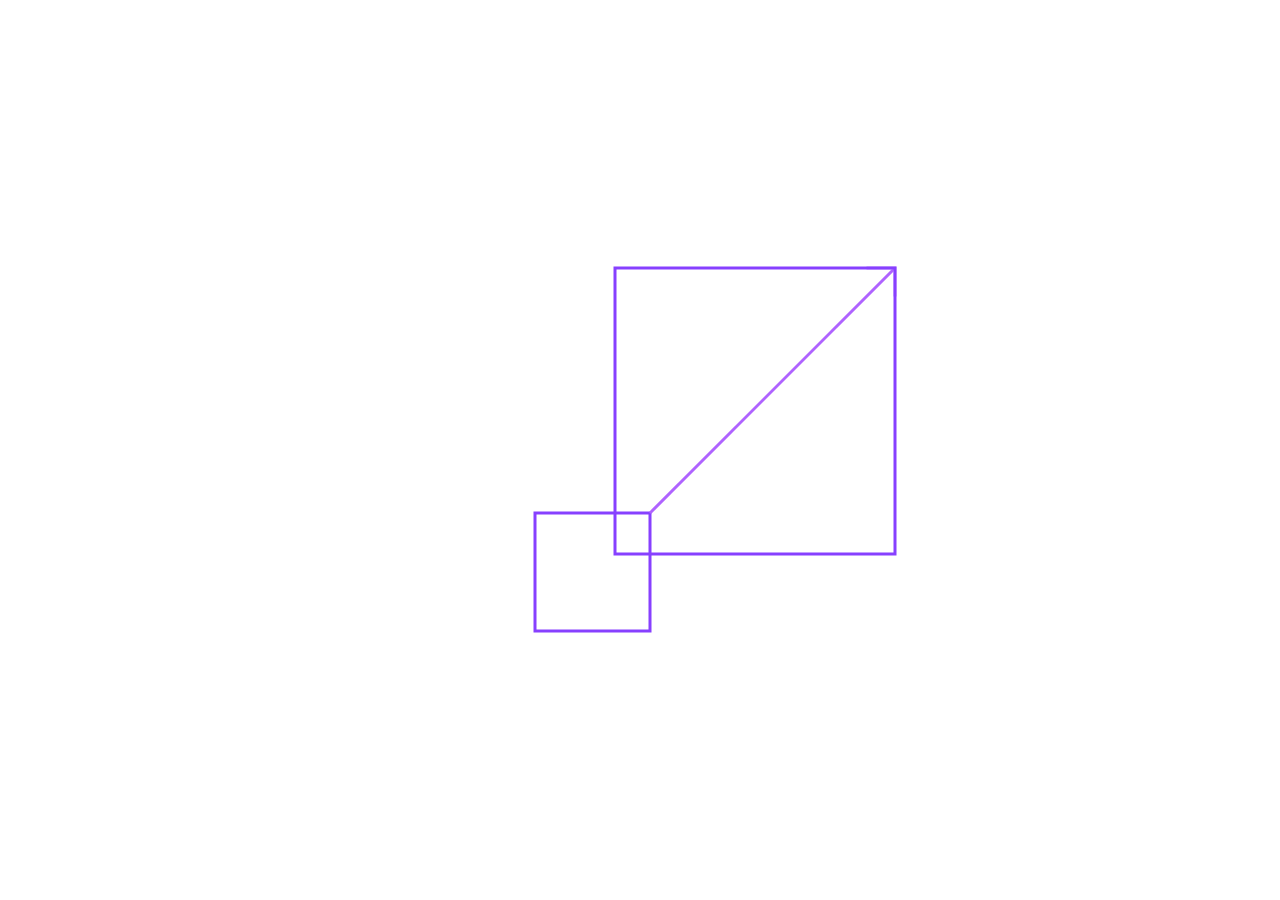
<file: src/imports/04_Scale.html>
<!DOCTYPE html>
<html lang="en">
<head>
<meta charset="UTF-8"/>
<title>Saratoga – Scalable Icon Animated</title>
<script src="https://mcp.figma.com/mcp/html-to-design/capture.js" async></script>
<style>
  *{box-sizing:border-box;margin:0;padding:0;}
  html,body{
    width:1440px; height:900px;
    background:transparent;
    display:flex; align-items:center; justify-content:center;
    overflow:visible;
  }

  /*
    EXPANSION STORY (7s loop):
    1. Small rect draws in     — the origin
    2. Arrow shoots upper-right — the direction of growth
    3. Large rect draws in     — the expanded state
    4. Pulse rings radiate out — infinite scalability
    5. Fade → loop
  */

  @keyframes reveal{
    0%,5%   {opacity:0;}
    17%     {opacity:1;}
    78%     {opacity:1;}
    95%,100%{opacity:0;}
  }

  /* small rect perimeter=466, path starts mid-left so all corners are interior */
  @keyframes smallDraw{
    0%,5%   {opacity:0; stroke-dashoffset:476;}
    17%     {opacity:1; stroke-dashoffset:0;}
    78%     {opacity:1; stroke-dashoffset:0;}
    95%,100%{opacity:0; stroke-dashoffset:0;}
  }

  /* arrow diagonal: length≈348 */
  @keyframes arrowDraw{
    0%,5%   {opacity:0; stroke-dashoffset:352;}
    17%     {opacity:1; stroke-dashoffset:0;}
    78%     {opacity:1; stroke-dashoffset:0;}
    95%,100%{opacity:0; stroke-dashoffset:0;}
  }

  /* large rect perimeter=1132, path starts mid-left so all corners are interior */
  @keyframes bigDraw{
    0%,5%   {opacity:0; stroke-dashoffset:1142;}
    17%     {opacity:1; stroke-dashoffset:0;}
    78%     {opacity:1; stroke-dashoffset:0;}
    95%,100%{opacity:0; stroke-dashoffset:0;}
  }

  /* pulse ring: radiates well beyond outer rect */
  @keyframes pulseRing{
    0%   {transform:scale(1);   opacity:0.6;}
    100% {transform:scale(1.7); opacity:0;}
  }

  /* ── assignments ── */

  .small-rect{
    stroke-dasharray:476;
    animation: smallDraw 7s linear 0.15s infinite;
  }
  .arrow-line{
    stroke-dasharray:352;
    animation: arrowDraw 7s linear 0.48s infinite;
  }
  .arrow-head{
    animation: reveal 7s linear 0.75s infinite;
  }
  .big-rect{
    stroke-dasharray:1142;
    animation: bigDraw 7s linear 0.88s infinite;
  }

  .pulse-ring-1{
    transform-box:fill-box; transform-origin:center;
    animation: reveal 7s linear 1.6s infinite, pulseRing 1.9s ease-out 2.4s infinite;
  }
  .pulse-ring-2{
    transform-box:fill-box; transform-origin:center;
    animation: reveal 7s linear 1.6s infinite, pulseRing 1.9s ease-out 3.1s infinite;
  }
  .pulse-ring-3{
    transform-box:fill-box; transform-origin:center;
    animation: reveal 7s linear 1.6s infinite, pulseRing 1.9s ease-out 3.8s infinite;
  }
</style>
</head>
<body>
<!--
  Geometry (viewBox 0 0 400 400):
  Large rect : x=95  y=18  w=280 h=286  TL(95,18) TR(375,18) BR(375,304) BL(95,304)
  Small rect : x=15  y=263 w=115 h=118  TL(15,263) TR(130,263) BL(15,381) BR(130,381)
  Arrow      : (130,263)→(375,18)  length≈348
  Arrowhead  : L-bracket at TR of large rect
-->
<svg width="400" height="400" viewBox="0 0 400 400" fill="none" overflow="visible">

  <!-- dim reference shapes (spatial anchors) -->
  <rect x="95" y="18" width="280" height="286"
        stroke="#8740FF" stroke-width=".6" stroke-opacity=".12" fill="none"/>
  <rect x="15" y="263" width="115" height="118"
        stroke="#8740FF" stroke-width=".6" stroke-opacity=".12" fill="none"/>

  <!-- pulse rings anchored to large rect -->
  <rect class="pulse-ring-1" x="95" y="18" width="280" height="286"
        stroke="#8740FF" stroke-width="1.5" fill="none"/>
  <rect class="pulse-ring-2" x="95" y="18" width="280" height="286"
        stroke="#8740FF" stroke-width="1.5" fill="none"/>
  <rect class="pulse-ring-3" x="95" y="18" width="280" height="286"
        stroke="#8740FF" stroke-width="1.5" fill="none"/>

  <!-- small rect: path starts at mid-left (15,322) so all 4 corners are interior -->
  <path class="small-rect"
        d="M15,322 L15,263 L130,263 L130,381 L15,381 Z"
        stroke="#8740FF" stroke-width="3" fill="none"/>

  <!-- arrow: from TR of small rect to TR of large rect -->
  <line class="arrow-line"
        x1="130" y1="263" x2="375" y2="18"
        stroke="#AF63FF" stroke-width="3"/>

  <!-- arrowhead: L-bracket at TR of large rect -->
  <path class="arrow-head"
        d="M348,18 L375,18 L375,45"
        stroke="#C694FE" stroke-width="3" fill="none" stroke-linecap="square"/>

  <!-- large rect: path starts at mid-left (95,161) so all 4 corners are interior -->
  <path class="big-rect"
        d="M95,161 L95,18 L375,18 L375,304 L95,304 Z"
        stroke="#8740FF" stroke-width="3" fill="none"/>

</svg>
</body>
</html>
</file>
